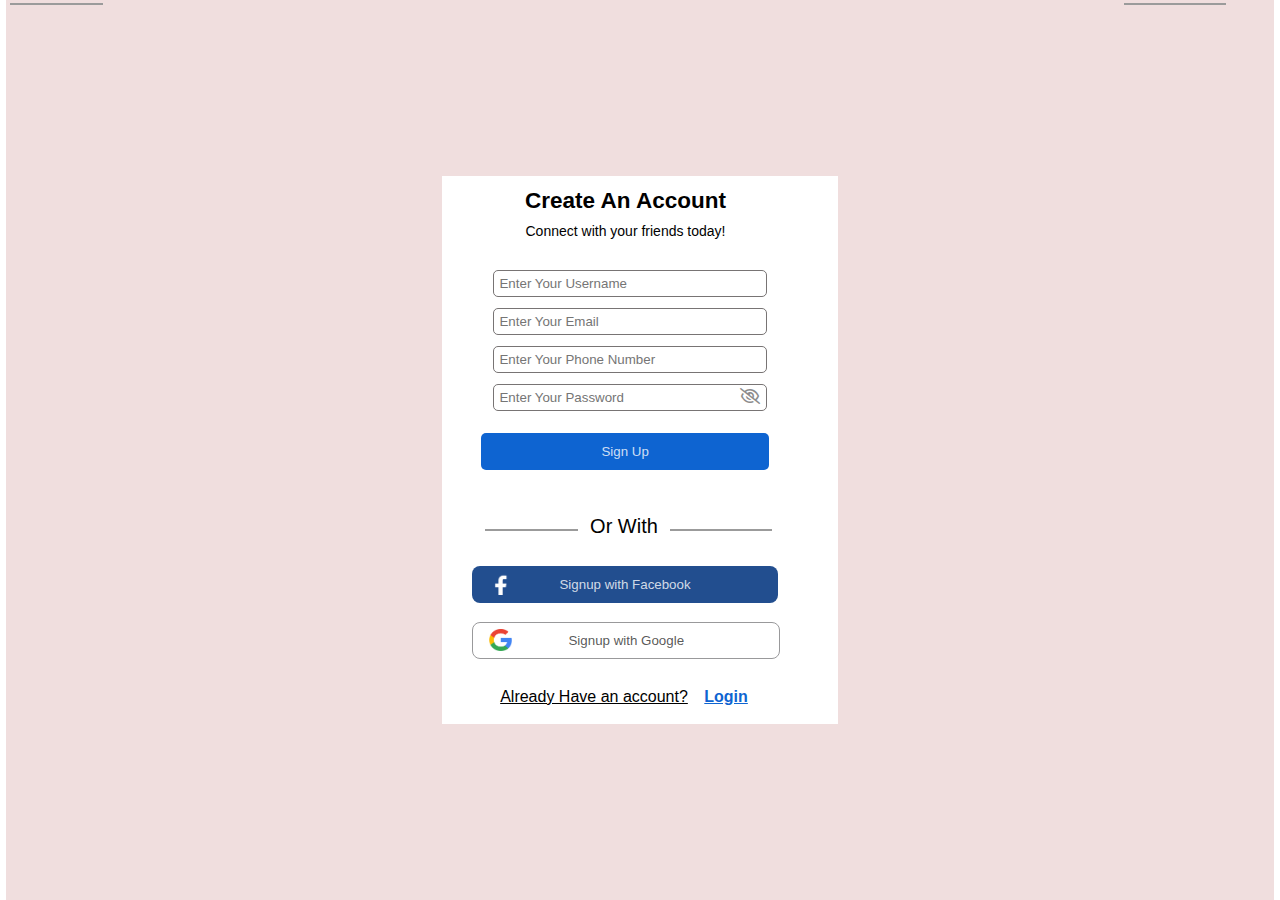
<file: index.html>
<!DOCTYPE html>
<html lang="en">
<head>
    <meta charset="UTF-8">
    <meta name="viewport" content="width=device-width, initial-scale=1.0">
    <link rel="stylesheet" href="https://cdnjs.cloudflare.com/ajax/libs/font-awesome/6.6.0/css/all.min.css"/> 
    <link rel="stylesheet" href="style.css">
    <title>Sign Up</title>
</head>
<body>
    <div class="whole">
<div class="Account">
    <h2>Create An Account</h2>
    <p class="par"> Connect with your friends today!</p>
</div>
<br>
<div class="form">
    <form action="signup" class="forms">
        <label for="username"></label>
        <input type="Email" name="username" id="username" placeholder="Enter Your Username" class="sig-up">
       <br>
        <label for="username"></label>
        <input type="text" name="Email" id="Email" placeholder="Enter Your Email"
        class="sig-up">
       <br>
        <label for="Number"></label>
        <input type="text" name="number" id="number" placeholder="Enter Your Phone Number"class="sig-up">
        <br>
        <label for="username"></label>
        <input type="password" name="password" id="Password" placeholder="Enter Your Password"class="sig-up" ><i class="fa-regular fa-eye-slash" id="eye"></i>
    </form>
    <div class="btn">
        <button class="signup">Sign Up</button>
    </div>
    <div class="line">
    
    </div>
        
        <p class="para">Or With</p>
       </div>
       <div class="buttons">
       <div class="Facebook">
        <button class="Login-with-facebook">Signup with Facebook</button>
        <img src="gb.png" alt="" class="google" >
    </div>
    <div class="Google">
        <button class="Login-with-google">Signup with Google</button>
        <img src="facebook.png" alt="" class="fb">
    </div>
    <div class="account">
       <u> <p id="acc"> Already Have an account?</u>
        <span id="log" > <a href="http://192.168.220.82:5500/index.html"class="Login"id="log" target="_blank"><b>Login</b></a></span></p></div>
    </div>
</div>
</div>
</body>
</html>
</file>
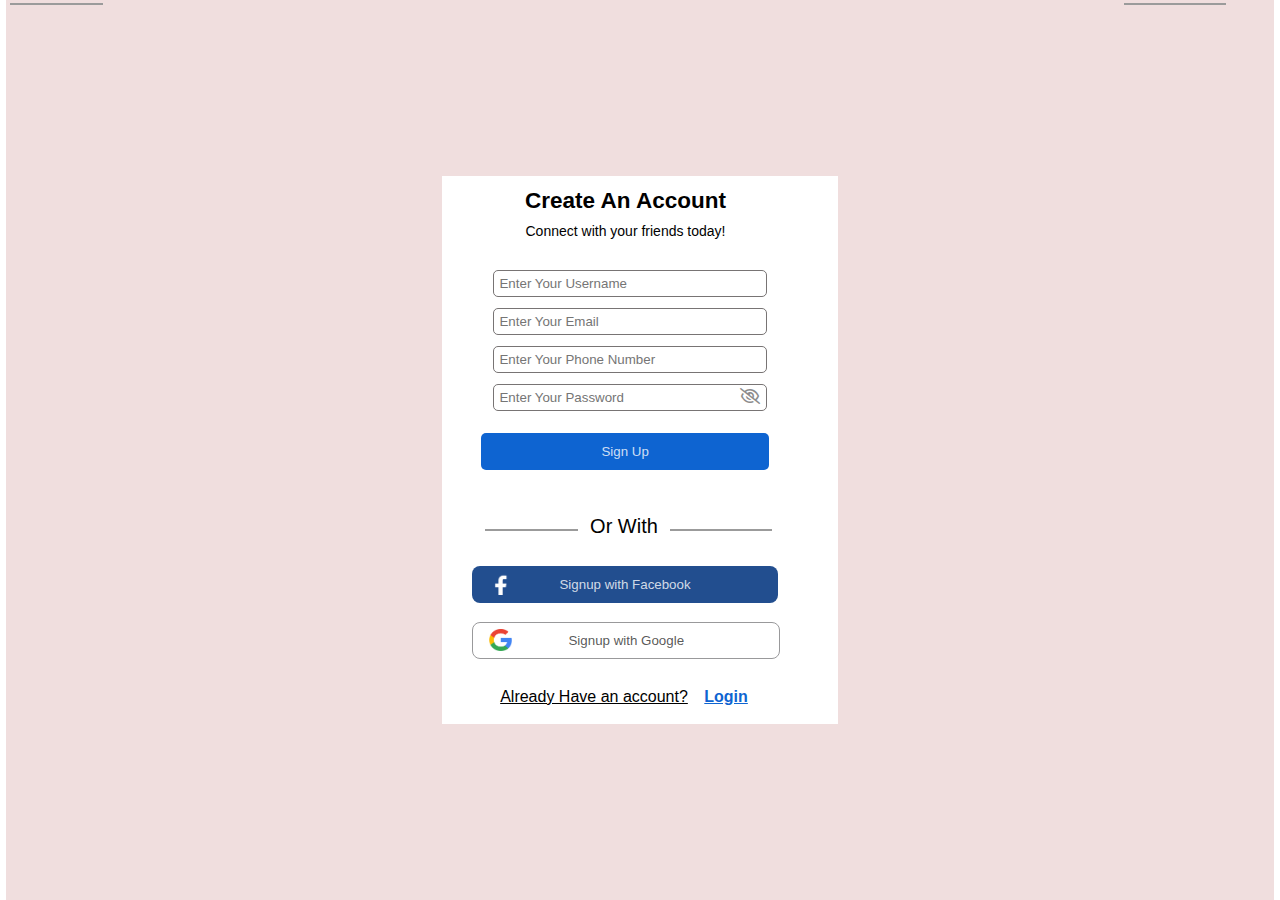
<file: signup.html>
<!DOCTYPE html>
<html lang="en">
<head>
    <meta charset="UTF-8">
    <meta name="viewport" content="width=device-width, initial-scale=1.0">
    <link rel="stylesheet" href="https://cdnjs.cloudflare.com/ajax/libs/font-awesome/6.6.0/css/all.min.css"/> 
    <link rel="stylesheet" href="signup.css">
    <title>Sign Up</title>
</head>
<body>
    <div class="whole">
<div class="Account">
    <h2>Create An Account</h2>
    <p class="par"> Connect with your friends today!</p>
</div>
<br>
<div class="form">
    <form action="signup" class="forms">
        <label for="username"></label>
        <input type="Email" name="username" id="username" placeholder="Enter Your Username" class="sig-up">
       <br>
        <label for="username"></label>
        <input type="text" name="Email" id="Email" placeholder="Enter Your Email"
        class="sig-up">
       <br>
        <label for="Number"></label>
        <input type="text" name="number" id="number" placeholder="Enter Your Phone Number"class="sig-up">
        <br>
        <label for="username"></label>
        <input type="password" name="password" id="Password" placeholder="Enter Your Password"class="sig-up" ><i class="fa-regular fa-eye-slash" id="eye"></i>
    </form>
    <div class="btn">
        <button class="signup">Sign Up</button>
    </div>
    <div class="line">
    
    </div>
        
        <p class="para">Or With</p>
       </div>
       <div class="buttons">
       <div class="Facebook">
        <button class="Login-with-facebook">Signup with Facebook</button>
        <img src="gb.png" alt="" class="google" >
    </div>
    <div class="Google">
        <button class="Login-with-google">Signup with Google</button>
        <img src="facebook.png" alt="" class="fb">
    </div>
    <div class="account">
       <u> <p id="acc"> Already Have an account?</u>
        <span id="log" > <a href="http://127.0.0.1:5500/index.html"class="Login"id="log" target="_blank"><b>Login</b></a></span></p></div>
    </div>
</div>
</div>
</body>
</html>
</file>
<file: style.css>
*{
    margin: 0;
    padding: 0;
    box-sizing: border-box;
    font-family: sans-serif;
    background-color: white;
    padding: 0px 6px;
}
body{
    height: 100vh;
    width: 100%;
    display: flex;
    justify-content: center;
    align-items: center;
    background-color: #f0dede;
    padding: 10px;
}
.Account{
    line-height: 30px;
    text-align: -webkit-center;
    padding-right: 35px;
  font-size: 15px;
  padding-top: 10px;
}
.par{
    font-size: 14px;
}
.form{
padding-left: 27px;
   line-height: 0px;
}
.forms{
    line-height: 38px;

}
.sig-up{
    border: 1px solid rgb(120, 116, 116);
    border-radius: 5px;
    width: 81%;
    padding-left: 10px;
    padding: 5px 5px;
}
.btn{
    line-height: 70px;

}
#eye{display: inline-block;
position: relative;
top: 0px;
right: 33px;
cursor: pointer;
color: #8c8c8c;
}
#acc{
    padding-bottom: 20px;
}
.signup{
    color: rgba(255, 255, 255, 0.802);
    background-color: #0e64d1;
    border-radius: 5px;
    border: 0 #0e64d1;
    padding: 11px 120px;
    cursor: pointer;
}
.para{
    font-family: sans-serif;
    margin: 40px auto;
    text-align: center;
    font-size: 20px;
    max-width: 600px;
    position: relative;
    padding-right: 59px;
}
p::before{
    content: "";
  display: block;
  width: 93px;
  height: 2px;
  background-color: #9b9b9b;
  position: absolute;
  top: 3px;
  left: 10px;

}
p::after{
    content: "";
    display: block;
    width: 102px;
    height: 2px;
    background-color: #9b9b9b;
    position: absolute;
    right: 54px;
    top: 3px;
}
.Login-with-facebook{
    color: rgba(255, 255, 255, 0.802);
    background-color: #224e8f;
    border-radius: 8px;
    border: 0 #0e64d1;
    padding: 11px 87px;
    cursor: pointer;
}
.Login-with-google{
    color: rgba(45, 45, 45, 0.802);
    background-color: #ffffff;
    border-radius: 8px;
    border: 1px solid #99999b;
    padding: 10px 95px;
    font-family: sans-serif;
    cursor: pointer;
    
}
.fb{
    height: 22px;
  width: 35px;
  display: inline-block;
  position: relative;
  left: -302px;
  top: 6px;
    
}
.google{
    height: 22px;
    width: 35px;
    display: inline-block;
    position: relative;
    left: -302px;
    top: 6px;
    background-color: #224e8f;
}
.account{
    line-height: 50px; 
    text-align: center;
    padding-right: 30px;
    font-family: sans-serif;
}
.Login{
    color: #0e64d1;
    padding-right: 2px;
}
#log{
    padding-left: 0px;
  
}
.Facebook{
    line-height: 20px;
    padding-left: 18px;

}
.account{
    line-height: 14px; 
    text-align: center;
    padding-right: 30px;
}
.Google{
    line-height: 73px;
padding-left: 18px;
    }
</file>
<file: signup.css>
*{
    margin: 0;
    padding: 0;
    box-sizing: border-box;
    font-family: sans-serif;
    background-color: white;
    padding: 0px 6px;
}
body{
    height: 100vh;
    width: 100%;
    display: flex;
    justify-content: center;
    align-items: center;
    background-color: #f0dede;
    padding: 10px;
}
.Account{
    line-height: 30px;
    text-align: -webkit-center;
    padding-right: 35px;
  font-size: 15px;
  padding-top: 10px;
}
.par{
    font-size: 14px;
}
.form{
padding-left: 27px;
   line-height: 0px;
}
.forms{
    line-height: 38px;

}
.sig-up{
    border: 1px solid rgb(120, 116, 116);
    border-radius: 5px;
    width: 81%;
    padding-left: 10px;
    padding: 5px 5px;
}
.btn{
    line-height: 70px;

}
#eye{display: inline-block;
position: relative;
top: 0px;
right: 33px;
cursor: pointer;
color: #8c8c8c;
}
#acc{
    padding-bottom: 20px;
}
.signup{
    color: rgba(255, 255, 255, 0.802);
    background-color: #0e64d1;
    border-radius: 5px;
    border: 0 #0e64d1;
    padding: 11px 120px;
    cursor: pointer;
}
.para{
    font-family: sans-serif;
    margin: 40px auto;
    text-align: center;
    font-size: 20px;
    max-width: 600px;
    position: relative;
    padding-right: 59px;
}
p::before{
    content: "";
  display: block;
  width: 93px;
  height: 2px;
  background-color: #9b9b9b;
  position: absolute;
  top: 3px;
  left: 10px;

}
p::after{
    content: "";
    display: block;
    width: 102px;
    height: 2px;
    background-color: #9b9b9b;
    position: absolute;
    right: 54px;
    top: 3px;
}
.Login-with-facebook{
    color: rgba(255, 255, 255, 0.802);
    background-color: #224e8f;
    border-radius: 8px;
    border: 0 #0e64d1;
    padding: 11px 87px;
    cursor: pointer;
}
.Login-with-google{
    color: rgba(45, 45, 45, 0.802);
    background-color: #ffffff;
    border-radius: 8px;
    border: 1px solid #99999b;
    padding: 10px 95px;
    font-family: sans-serif;
    cursor: pointer;
    
}
.fb{
    height: 22px;
  width: 35px;
  display: inline-block;
  position: relative;
  left: -302px;
  top: 6px;
    
}
.google{
    height: 22px;
    width: 35px;
    display: inline-block;
    position: relative;
    left: -302px;
    top: 6px;
    background-color: #224e8f;
}
.account{
    line-height: 50px; 
    text-align: center;
    padding-right: 30px;
    font-family: sans-serif;
}
.Login{
    color: #0e64d1;
    padding-right: 2px;
}
#log{
    padding-left: 0px;
  
}
.Facebook{
    line-height: 20px;
    padding-left: 18px;

}
.account{
    line-height: 14px; 
    text-align: center;
    padding-right: 30px;
}
.Google{
    line-height: 73px;
padding-left: 18px;
    }
</file>
